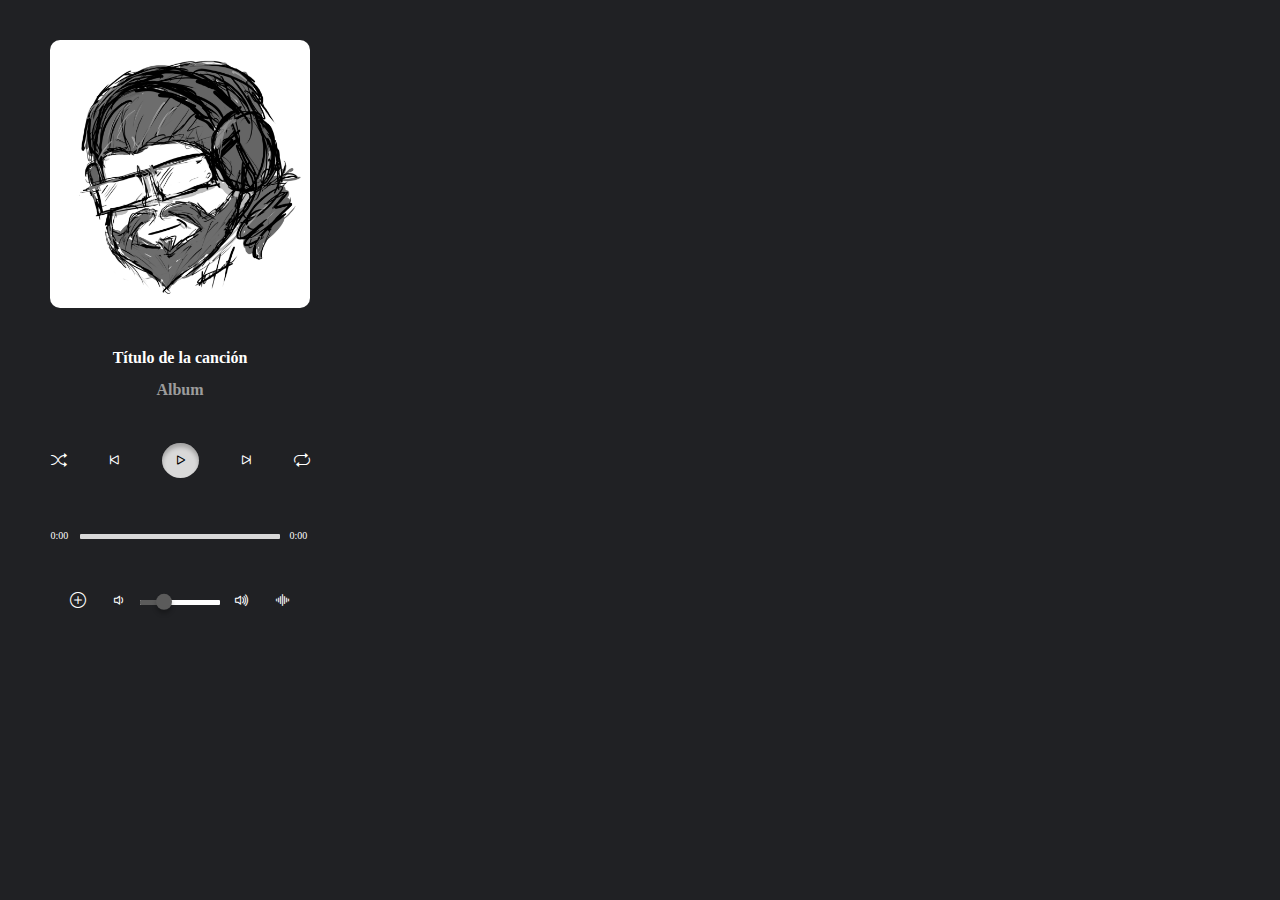
<file: Front/index.html>
<!DOCTYPE html>
<html lang="es">

<head>
    <meta charset="UTF-8">
    <meta http-equiv="X-UA-Compatible" content="IE=edge">
    <meta name="viewport" content="width=device-width, initial-scale=1.0">


    <!-- Bootstrap icons -->
    <link rel="stylesheet" href="./assets/bootstrap-icons-1.9.1/bootstrap-icons-1.9.1/bootstrap-icons.css">
    <!-- Custom CSS -->
    <link rel="stylesheet" href="./index.css">

    <title>Music-player</title>

</head>

<body>


    <main>

        <div class="album-info">
            <div class="album-img"></div>
            <h1 class="song-title">Título de la canción</h1>
            <h2 class="album-title">Album</h2>
        </div>
        <div class="media-control">
            <i class="bi bi-shuffle ux-icon-inactive"></i>
            <i class="bi bi-skip-start ux-icon-inactive"></i>
            <div class="play-button">
                <i class="bi bi-play ux-icon-active"></i>
            </div>
            <i class="bi bi-skip-end ux-icon-inactive"></i>
            <i class="bi bi-repeat ux-icon-inactive"></i>
        </div>
        <div class="status">
            <span class="time">0:00</span>
            <div class="progress-bar">
                <div class="current-progress-bar"></div>
            </div>
            <span class="time">0:00</span>

        </div>

        <div class="volume">
            <i class="bi bi-plus-circle ux-icon-inactive"></i>
            <div class="volume-container">
                <i class="bi bi-volume-down ux-icon-inactive"></i>
                <div class="volume-bar">

                    <div class="current-volume-bar"></div>
                    <div class="current-volume-circle"></div>
                </div>
                <i class="bi bi-volume-up ux-icon-inactive"></i>
            </div>
            <i class="bi bi-soundwave ux-icon-inactive"></i>
        </div>

        <audio></audio>

        <input type="file" accept="audio/mp3,audio/*;capture=microphone" multiple hidden>

    </main>

    <script src="./controller/main.js"></script>
    <script src="./controller/playList.js"></script>
    <script src="./controller/mediaButtons.js"></script>
    <script src="./controller/openDocument.js"></script>
</body>

</html>
</file>
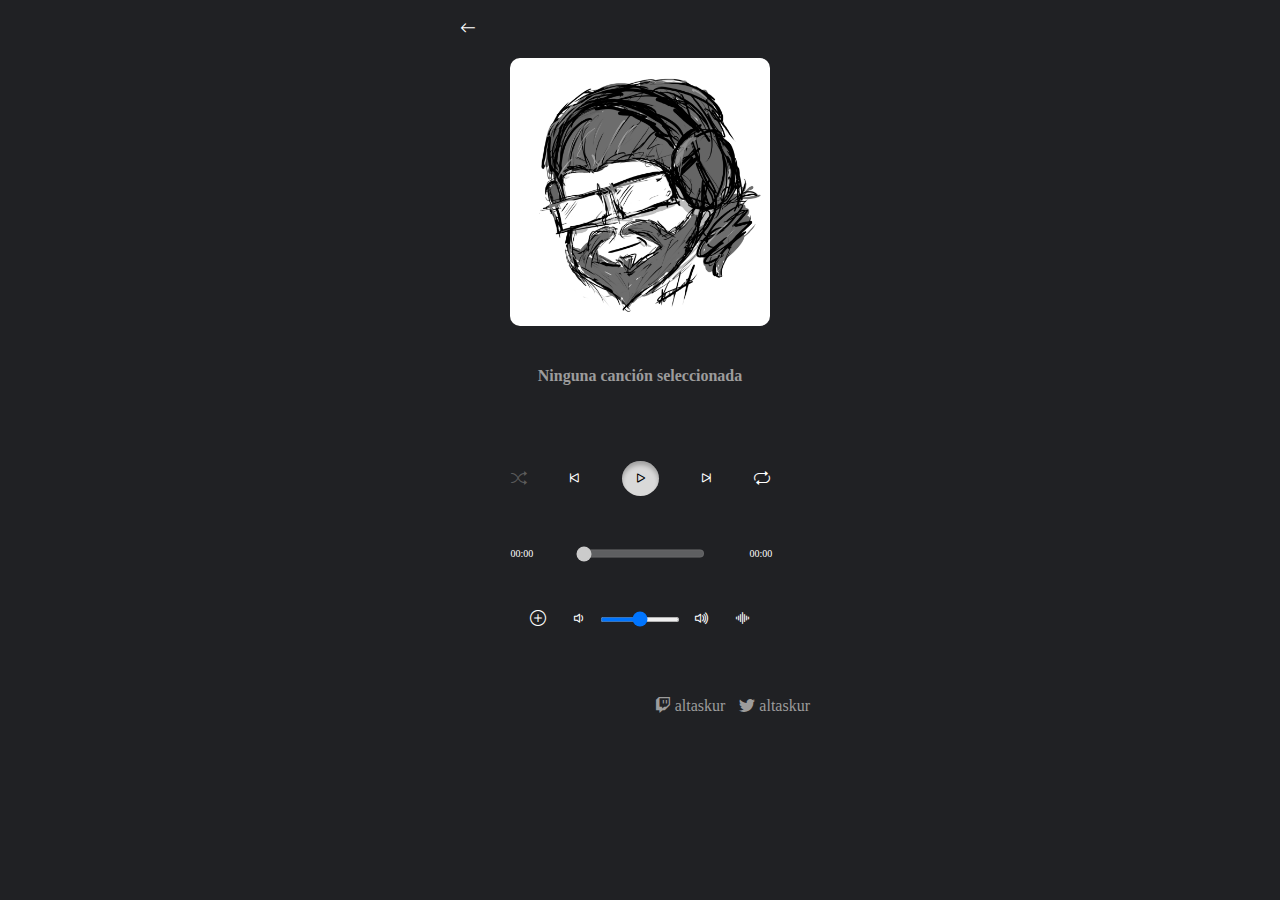
<file: src/index.html>
<!DOCTYPE html>
<html lang="es">

<head>
    <meta charset="UTF-8">
    <meta http-equiv="X-UA-Compatible" content="IE=edge">
    <meta name="viewport" content="width=device-width, initial-scale=1.0">


    <!-- Bootstrap icons -->
    <link rel="stylesheet" href="./assets/bootstrap-icons-1.9.1/bootstrap-icons-1.9.1/bootstrap-icons.css">

    <!-- Custom CSS -->
    <link rel="stylesheet" href="./index.css">


    <title>Music-player</title>

</head>

<body>

    <main>
        <div id="modal" class="ux-hidden">
            <div class="modal-content"></div>
            <button name="close-modal">Cerrar</button>
        </div>

        <nav>
            <a href="http://altaskur.github.io/music-player-js"> <i class="bi bi-arrow-left ui-white"> </i> </a>
        </nav>

        <div class="album-info">
            <div class="album-img"></div>
            <h1 class="song-title">Título de la canción</h1>
            <h2 class="album-title">Album</h2>
        </div>
        <div class="media-control">
            <i class="bi bi-shuffle ux-inactive"></i>
            <i class="bi bi-skip-start ui-white"></i>
            <div class="play-button">
                <i class="bi bi-play"></i>
            </div>
            <i class="bi bi-skip-end ui-white"></i>
            <i class="bi bi-repeat ux-active"></i>
        </div>
        <div class="status">
            <span class="time current-progress-time">0:00</span>

            <input class="current-progress-bar" type="range" step="0.0001" min="0" max="1">

            <span class="time total-progress-time">0:00</span>

        </div>

        <div class="volume">
            <i class="bi bi-plus-circle ui-white"></i>
            <div class="volume-container">
                <i class="bi bi-volume-down ui-white"></i>
                <!-- <div class="volume-bar">

                    <div class="current-volume-bar"></div>
                    <div class="current-volume-circle"></div>
                </div> -->
                <input type="range" name="" class="volume-bar" min="0" max="100">
                <i class="bi bi-volume-up ui-white"></i>
            </div>
            <i class="bi bi-soundwave ui-white"></i>
        </div>

        <audio></audio>

        <input type="file" accept="audio/mp3,audio/*;capture=microphone" multiple hidden>

        <footer>
            <a href="https://www.twitch.tv/altaskur"> <i class="bi bi-twitch"></i> altaskur</a>
            <a href="https://twitter.com/Altaskur"><i class="bi bi-twitter"></i> altaskur</a>

        </footer>

    </main>

    <script type="module" src="./index.js"></script>

</body>

</html>
</file>
<file: Front/index.css>
/* Rectangle 1 */

:root {
    --text-primary-color: #FFFFFF;
    --icon-background-color: #D9D9D9;
    --icon-active-color: #000000;
    --icon-inactive-color: #FFFFFF;
    --background-color: #202124;
    --background-color-secondary: #5B5B5B;
    --progress-bar-active-color: #5B5B5B;
    --text-secondary-color: #9C9C9C;

    --margin-top: 40px;
}

body {
    margin: 0;
    padding: 0;

    background-color: var(--background-color);

    font-family: 'lato'
}



main {

    width: 360px;
    height: 700px;

    background: var(--background-color);
}

.album-info {

    width: 260px;
    height: 363px;

    margin: auto;
    margin-top: var(--margin-top);

    text-align: center;
}



.album-img {
    width: 260px;
    height: 268px;

    background: url(./assets/altas_emote.png);
    background-repeat: no-repeat;
    background-size: cover;

    border-radius: 10px;
}

/* Song tittle */
.song-title {
    margin: auto;
    margin-top: var(--margin-top);

    color: var(--text-primary-color);


    font-size: 16px;
    font-weight: 700;
    line-height: 19px;
    letter-spacing: 0em;
    text-align: center;

}

/* Album title */
.album-title {

    color: var(--text-secondary-color);

    font-size: 16px;
    font-weight: 700;
    line-height: 19px;
    letter-spacing: 0em;
    text-align: center;

}

.media-control {

    height: 35px;
    width: 259px;

    margin: auto;
    margin-top: var(--margin-top);

    border-radius: 0px;

    display: flex;
    justify-content: space-between;
    align-items: center;
}

.play-button {
    height: 35px;
    width: 35px;

    padding-left: 2px;

    border-radius: 100%;

    background-color: var(--icon-background-color);

    display: flex;
    justify-content: center;
    align-items: center;


    box-shadow: inset 0px 4px 4px rgba(0, 0, 0, 0.25);
}

.ux-icon-inactive {
    color: var(--icon-inactive-color);
}

.ux-icon-active {
    color: var(--icon-active-color);
}


.status {
    height: 35px;
    width: 259px;

    margin: auto;
    margin-top: var(--margin-top);

    border-radius: 0px;

    display: flex;
    justify-content: space-between;
    align-items: center;
}

.time {

    width: 20px;
    height: 12px;

    font-family: 'Lato';
    font-style: normal;
    font-weight: 400;
    font-size: 10px;
    line-height: 12px;
    /* identical to box height */

    display: flex;
    align-items: center;

    color: var(--text-primary-color);
}

.progress-bar {
    width: 200px;
    height: 5px;

    margin-top: 2px;
    border-radius: 1px;
    background: #D9D9D9;
}

.current-progress-bar {
    background: #5B5B5B;
    width: 0%;
    height: 100%;
    border-radius: 1px;
}

.volume{
    height: 16px;
    width: 220px;

    margin: auto;
    margin-top: var(--margin-top);

    display: flex;
    justify-content: space-between;
    align-items: center;

}

.volume-container {
    width: 139px;
    height: 16px;

    margin: auto;

    display: flex;
    justify-content: space-between;
    align-items: center;
}


.volume-bar {
    width: 80px;
    height: 5px;

    margin-top: 2px;
    border-radius: 1px;

    background: var(--text-primary-color);
}

.current-volume-bar {

    width: 25%;
    height: 100%;
    border-radius: 1px;
    background: var(--progress-bar-active-color);

}

.current-volume-circle {
    width: 16px;
    height: 16px;

    display: relative;
    translate: 100% -70%;

    border-radius: 100%;

    background: #5B5B5B;

    box-shadow: 0px 4px 4px rgba(0, 0, 0, 0.25);
}
</file>
<file: src/index.css>
/* Rectangle 1 */

:root {
    --text-primary-color: #FFFFFF;
    --icon-background-color: #D9D9D9;
    --icon-active-color: #000000;
    --icon-inactive-color: #5B5B5B;
    --background-color: #202124;
    --background-color-secondary: #5B5B5B;
    --progress-bar-active-color: #5B5B5B;
    --text-secondary-color: #9C9C9C;

    --margin-top: 40px;
}

body {
    background-color: var(--background-color);
    font-family: 'lato'
}



main {

    width: 360px;
    height: 700px;

    background: var(--background-color);
    margin: auto;
}

.album-info {

    width: 260px;
    height: 363px;

    margin: auto;
    margin-top: 20px;

    text-align: center;
}

nav {
    margin-top: 20px;
    color: var(--text-secondary-color);
}

.album-img {
    width: 260px;
    height: 268px;

    background: url(./assets/album-default.png);
    background-repeat: no-repeat;
    background-size: cover;

    border-radius: 10px;
}

/* Song tittle */
.song-title {
    margin: auto;
    margin-top: var(--margin-top);

    color: var(--text-primary-color);


    font-size: 16px;
    font-weight: 700;
    line-height: 19px;
    letter-spacing: 0em;
    text-align: center;

}

/* Album title */
.album-title {

    color: var(--text-secondary-color);

    font-size: 16px;
    font-weight: 700;
    line-height: 19px;
    letter-spacing: 0em;
    text-align: center;

}

.media-control {

    height: 35px;
    width: 259px;

    margin: auto;
    margin-top: var(--margin-top);

    border-radius: 0px;

    display: flex;
    justify-content: space-between;
    align-items: center;
}

.play-button {
    height: 35px;
    width: 35px;

    padding-left: 2px;

    border-radius: 100%;

    background-color: var(--icon-background-color);

    display: flex;
    justify-content: center;
    align-items: center;


    box-shadow: inset 0px 4px 4px rgba(0, 0, 0, 0.25);
}

.status {
    height: 35px;
    width: 259px;

    margin: auto;
    margin-top: var(--margin-top);

    border-radius: 0px;

    display: flex;
    justify-content: space-between;
    align-items: center;
}

.time {

    width: 20px;
    height: 12px;

    font-family: 'Lato';
    font-style: normal;
    font-weight: 400;
    font-size: 10px;
    line-height: 12px;
    /* identical to box height */

    display: flex;
    align-items: center;

    color: var(--text-primary-color);
}

.progress-bar {
    width: 200px;
    height: 5px;

    margin-top: 2px;
    border-radius: 1px;

}

.current-progress-bar {
    height: 100%;
    border-radius: 1px;
}

.volume {
    height: 16px;
    width: 220px;

    margin: auto;
    margin-top: var(--margin-top);

    display: flex;
    justify-content: space-between;
    align-items: center;

}

.volume-container {
    width: 139px;
    height: 16px;

    margin: auto;

    display: flex;
    justify-content: space-between;
    align-items: center;
}


.volume-bar {
    width: 80px;
    height: 5px;

    margin-top: 2px;
    border-radius: 1px;

    background: var(--text-primary-color);
}

.current-volume-bar {

    width: 25%;
    height: 100%;
    border-radius: 1px;
    background: var(--progress-bar-active-color);

}

.current-volume-circle {
    width: 16px;
    height: 16px;

    display: relative;
    translate: 100% -70%;

    border-radius: 100%;

    background: #5B5B5B;

    box-shadow: 0px 4px 4px rgba(0, 0, 0, 0.25);
}

footer {
    margin-top: 70px;
    text-align: right;
}

footer a {
    text-decoration: none;
    color: var(--text-secondary-color);
    margin-right: 10px;
}

.ui-white {
    color: var(--text-primary-color);
}

.ux-active {
    color: var(--text-primary-color);
}

.ux-inactive {
    color: var(--icon-inactive-color);
}

.ux-hidden {
    display: none;
}
</file>
